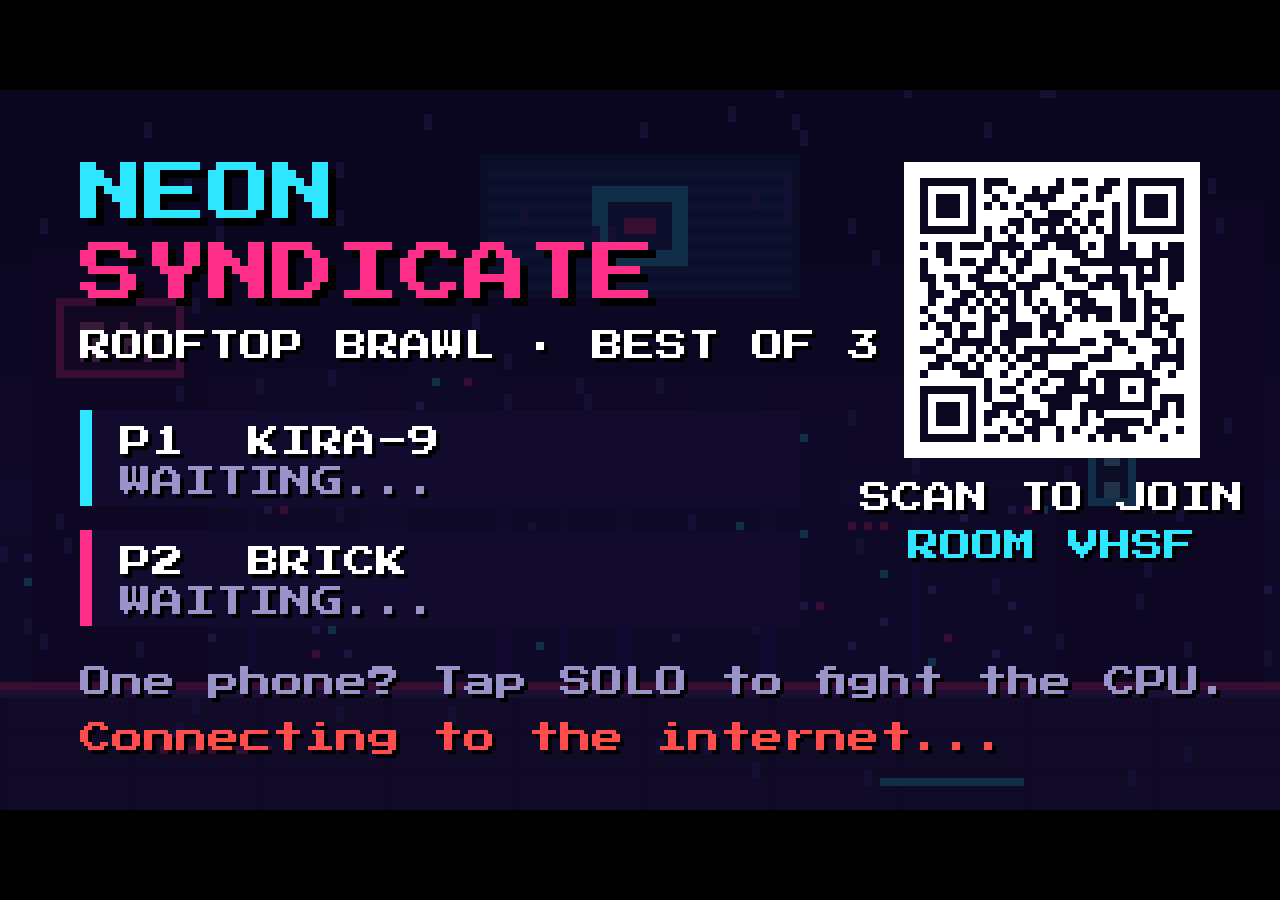
<file: index.html>
<!doctype html>
<html lang="en">
<head>
<meta charset="utf-8">
<meta name="viewport" content="width=device-width, initial-scale=1">
<title>Neon Syndicate</title>
<link rel="manifest" href="manifest.webmanifest">
<link rel="icon" href="icon-192.png">
<meta name="theme-color" content="#0b0720">
<link rel="preconnect" href="https://fonts.googleapis.com">
<link href="https://fonts.googleapis.com/css2?family=Press+Start+2P&display=swap" rel="stylesheet">
<style>
  html, body { margin: 0; height: 100%; background: #000; overflow: hidden; }
  body { display: flex; align-items: center; justify-content: center; }
  canvas { image-rendering: pixelated; image-rendering: crisp-edges; display: block; cursor: pointer; }
</style>
</head>
<body>
<canvas id="game" aria-label="Neon Syndicate game screen"></canvas>
<script src="js/vendor/peerjs.min.js"></script>
<script src="js/vendor/mqtt.min.js"></script>
<script src="js/vendor/qrcode.js"></script>
<script src="js/sprites.js"></script>
<script src="js/game.js"></script>
</body>
</html>
</file>
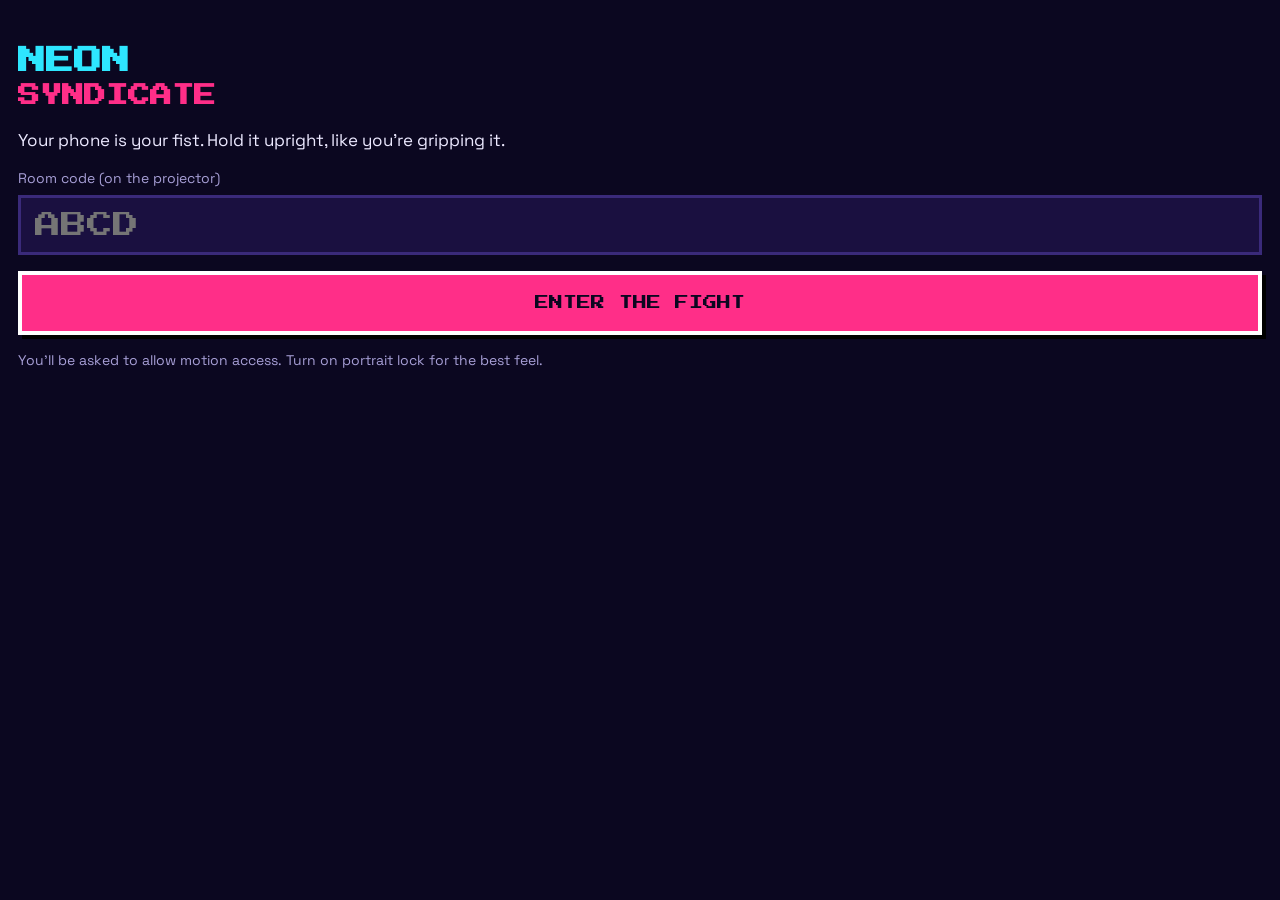
<file: controller.html>
<!doctype html>
<html lang="en">
<head>
<meta charset="utf-8">
<meta name="viewport" content="width=device-width, initial-scale=1, maximum-scale=1, user-scalable=no, viewport-fit=cover">
<meta name="apple-mobile-web-app-capable" content="yes">
<meta name="theme-color" content="#0b0720">
<title>Neon Syndicate · Controller</title>
<link rel="preconnect" href="https://fonts.googleapis.com">
<link href="https://fonts.googleapis.com/css2?family=Press+Start+2P&family=Space+Grotesk:wght@500;700&display=swap" rel="stylesheet">
<link rel="stylesheet" href="css/controller.css">
</head>
<body>
<main id="app">

  <!-- JOIN -->
  <section id="s-join" class="screen">
    <h1 class="logo"><span class="c">NEON</span><span class="m">SYNDICATE</span></h1>
    <p class="lead">Your phone is your fist. Hold it upright, like you're gripping it.</p>
    <label class="field">
      <span>Room code (on the projector)</span>
      <input id="room" maxlength="4" autocomplete="off" autocapitalize="characters" spellcheck="false" placeholder="ABCD">
    </label>
    <button id="btn-join" class="big pink">ENTER THE FIGHT</button>
    <p class="hint">You'll be asked to allow motion access. Turn on portrait lock for the best feel.</p>
    <p id="join-err" class="err" role="alert"></p>
  </section>

  <!-- LOBBY -->
  <section id="s-lobby" class="screen" hidden>
    <div class="topbar"><span id="who" class="pix">P1</span><span id="net" class="pill">Connected</span></div>
    <label class="field">
      <span>Your name (shows on the projector)</span>
      <input id="pname" maxlength="8" autocomplete="nickname" autocapitalize="characters" spellcheck="false" placeholder="UP TO 8 LETTERS">
    </label>
    <h2 class="pix small">PICK YOUR FIGHTER</h2>
    <div class="cards">
      <button class="card" data-f="kira"><span class="pix">KIRA-9</span><span>Fast cyborg assassin. Special: Volt Dash.</span></button>
      <button class="card" data-f="brick"><span class="pix">BRICK</span><span>Slow, armoured, hits hard. Special: Ground Pound.</span></button>
    </div>

    <div class="gripbox">
      <div class="pix small">GRIP</div>
      <div class="seg" role="group" aria-label="How you hold the phone">
        <button data-grip="upright">Upright<small>screen facing you</small></button><button data-grip="fist">Fist<small>screen facing floor</small></button><button data-grip="thumbs">Thumbs-up<small>ARMS style</small></button>
      </div>
    </div>

    <div class="tiltbox">
      <div class="pix small">MOTION TEST</div>
      <div class="pad2d" id="pad2d"><span class="lbl up">JUMP</span><span class="lbl dn">DUCK</span><div id="tilt-dot" class="dot"></div></div>
      <div class="hint">Hold the phone how you'll fight. Tilt right to move right. Tip the top up/away to jump (fist grip: raise your knuckles; thumbs-up grip: flick up). Drop it quickly to duck, lift to stand. Twist your wrist as you punch for a hook. Tapping READY sets your neutral position.</div>
      <div id="gesture-test" class="gesture">Try a jab, a tilt up, a drop</div>
    </div>

    <details class="settings">
      <summary>Controls &amp; sensitivity</summary>
      <div class="seg" role="group" aria-label="Control mode">
        <button data-mode="motion" class="on">Motion</button><button data-mode="buttons">Buttons</button>
      </div>
      <div class="seg" role="group" aria-label="Motion sensitivity">
        <button data-sens="low">Low</button><button data-sens="med" class="on">Med</button><button data-sens="high">High</button>
      </div>
      <label class="check"><input type="checkbox" id="flip"> Flip left / right</label>
      <label class="check"><input type="checkbox" id="flipv"> Flip jump tilt direction</label>
    </details>

    <p id="lobby-msg" class="status"></p>
    <div class="row2">
      <button id="btn-ready" class="big pink">READY</button>
      <button id="btn-solo" class="big ghost">SOLO vs CPU</button>
    </div>
  </section>

  <!-- FIGHT -->
  <section id="s-fight" class="screen fight" hidden>
    <div class="hud">
      <div class="hpwrap"><div id="hp" class="hp"></div></div>
      <div class="hudrow"><span id="me-name" class="pix small">KIRA-9</span><span id="score" class="pix small">0 - 0</span></div>
      <div class="sp" id="sp"><i></i><i></i><i></i><i></i><i></i></div>
    </div>
    <div id="flashmsg" class="flashmsg pix"></div>
    <div class="pad2d small2d" id="pad2d-2"><span class="lbl up">JUMP</span><span class="lbl dn">DUCK</span><div id="tilt-dot2" class="dot"></div></div>

    <div id="cheat" class="cheat">
      <div><b>PUNCH</b>Jab forward</div><div><b>JUMP</b>Tilt up</div><div><b>DUCK</b>Drop down</div>
      <div><b>HOOK</b>Jab + twist wrist</div><div><b>UPPERCUT</b>Duck + jab</div><div><b>SWEEP</b>Duck + kick</div><div><b>MOVE</b>Tilt left/right</div>
    </div>

    <div id="pad-buttons" class="pad" hidden>
      <button class="pb" data-hold="left" aria-label="Move left">◀</button>
      <button class="pb" data-act="jump" aria-label="Jump">▲</button>
      <button class="pb" data-hold="right" aria-label="Move right">▶</button>
      <button class="pb" data-act="punch">PUNCH</button>
      <button class="pb" data-hold="duck" aria-label="Duck">▼</button>
    </div>

    <div id="thumbpad" class="thumbpad" role="button" aria-label="Thumb pad: tap to kick, hold to block, swipe up for special">
      <span id="thumbpad-label" class="pix">TAP = KICK · HOLD = BLOCK · SWIPE UP = SPECIAL</span>
      <span class="hint">Lean left/right to move · Punch forward · Twist your wrist as you punch for a HOOK · Flick up to jump · Drop to duck</span>
    </div>

    <div class="pad main">
      <button class="pb kick" data-act="kick">KICK</button>
      <button class="pb block" id="btn-block">BLOCK<small>hold</small></button>
      <button class="pb special" id="btn-special" data-act="special">SPECIAL<small id="sp-note">charging</small></button>
    </div>
    <button id="btn-recenter" class="linkbtn">Re-centre jump tilt</button>
  </section>

  <!-- OVER -->
  <section id="s-over" class="screen" hidden>
    <h2 id="over-title" class="pix">YOU WIN</h2>
    <p id="over-sub" class="lead"></p>
    <button id="btn-rematch" class="big pink">REMATCH</button>
  </section>
</main>
<div id="hitflash" aria-hidden="true"></div>
<script src="js/vendor/peerjs.min.js"></script>
<script src="js/vendor/mqtt.min.js"></script>
<script src="js/controller.js"></script>
</body>
</html>
</file>
<file: css/controller.css>
:root { --bg: #0b0720; --bg2: #1a1040; --line: #3a2a7a; --pink: #ff2e88; --cyan: #2ee6ff; --text: #ece9ff; --muted: #a79fd6; }
* { box-sizing: border-box; -webkit-tap-highlight-color: transparent; }
html, body { margin: 0; height: 100%; background: var(--bg); color: var(--text); font-family: 'Space Grotesk', system-ui, sans-serif; overscroll-behavior: none; }
body { -webkit-user-select: none; user-select: none; touch-action: manipulation; }
#app { min-height: 100%; padding: max(18px, env(safe-area-inset-top)) 18px max(18px, env(safe-area-inset-bottom)); }
.screen { display: flex; flex-direction: column; gap: 16px; min-height: calc(100dvh - 36px); }
.screen[hidden] { display: none; }
.pix { font-family: 'Press Start 2P', monospace; letter-spacing: 0; }
.small { font-size: 11px; }
.logo { font-family: 'Press Start 2P', monospace; font-size: 28px; line-height: 1.4; margin: 24px 0 0; display: flex; flex-direction: column; }
.logo .c { color: var(--cyan); } .logo .m { color: var(--pink); font-size: 22px; }
.lead { font-size: 17px; line-height: 1.45; margin: 0; color: var(--text); }
.hint { font-size: 14px; color: var(--muted); margin: 0; line-height: 1.4; }
.err { color: #ff6b6b; font-size: 15px; margin: 0; min-height: 1em; }
.status { color: var(--cyan); font-size: 15px; margin: 0; min-height: 1.2em; }
.field { display: flex; flex-direction: column; gap: 8px; font-size: 14px; color: var(--muted); }
.field input { font-family: 'Press Start 2P', monospace; font-size: 26px; text-transform: uppercase; padding: 14px; background: var(--bg2); border: 3px solid var(--line); color: #fff; border-radius: 0; width: 100%; }
.field input:focus { outline: none; border-color: var(--cyan); }
button { font: inherit; color: inherit; }
.big { font-family: 'Press Start 2P', monospace; font-size: 14px; min-height: 64px; border: 4px solid #fff; box-shadow: 4px 4px 0 #000; cursor: pointer; padding: 0 12px; }
.big:active { transform: translate(3px, 3px); box-shadow: 1px 1px 0 #000; }
.pink { background: var(--pink); color: var(--bg); }
.ghost { background: var(--bg2); color: #fff; border-color: var(--cyan); }
.big[disabled] { opacity: .5; }
.topbar { display: flex; justify-content: space-between; align-items: center; }
.pill { font-size: 13px; font-weight: 700; padding: 6px 10px; background: var(--cyan); color: var(--bg); }
.pill.bad { background: #ff6b6b; }
.cards { display: grid; grid-template-columns: 1fr 1fr; gap: 10px; }
.card { display: flex; flex-direction: column; gap: 8px; text-align: left; padding: 14px; background: var(--bg2); border: 3px solid var(--line); font-size: 14px; color: var(--muted); line-height: 1.35; cursor: pointer; min-height: 120px; }
.card .pix { color: #fff; font-size: 12px; }
.card.on { border-color: var(--pink); box-shadow: 0 0 0 2px var(--pink) inset; }
.card.on .pix { color: var(--pink); }
.tiltbox { display: flex; flex-direction: column; gap: 10px; padding: 14px; background: #120b2e; border: 3px solid var(--line); }
.track { position: relative; height: 22px; background: var(--bg2); border: 3px solid var(--line); }
.track::after { content: ''; position: absolute; left: 50%; top: 0; bottom: 0; width: 2px; background: var(--line); }
.track.wide { margin: 4px 0; }
.dot { position: absolute; top: 2px; width: 14px; height: 12px; background: var(--pink); left: calc(50% - 7px); transition: left 60ms linear; }
.gesture { font-family: 'Press Start 2P', monospace; font-size: 11px; color: var(--cyan); min-height: 1.4em; line-height: 1.5; }
.settings { background: #120b2e; border: 3px solid var(--line); padding: 12px 14px; }
.settings summary { cursor: pointer; font-weight: 700; font-size: 15px; min-height: 28px; }
.settings[open] summary { margin-bottom: 12px; }
.seg { display: flex; margin-bottom: 10px; }
.seg button { flex: 1; min-height: 44px; background: var(--bg2); border: 2px solid var(--line); font-weight: 700; cursor: pointer; color: var(--muted); }
.seg button.on { background: var(--cyan); color: var(--bg); border-color: var(--cyan); }
.check { display: flex; gap: 10px; align-items: center; font-size: 15px; min-height: 44px; }
.check input { width: 22px; height: 22px; accent-color: var(--pink); }
.row2 { display: grid; grid-template-columns: 1fr 1fr; gap: 10px; margin-top: auto; }

.fight { gap: 12px; }
.hud { display: flex; flex-direction: column; gap: 8px; }
.hpwrap { height: 22px; border: 3px solid #fff; background: #3a0d12; box-shadow: 3px 3px 0 #000; }
.hp { height: 100%; width: 100%; background: #f5d90a; transition: width 120ms; }
.hp.low { background: #ff4d4d; }
.hudrow { display: flex; justify-content: space-between; }
.sp { display: flex; gap: 4px; }
.sp i { flex: 1; height: 12px; background: #2a2a33; border: 2px solid #000; }
.sp i.on { background: var(--cyan); }
.sp.full i { animation: pulse .5s steps(2) infinite; }
@keyframes pulse { 50% { background: #fff; } }
.flashmsg { text-align: center; font-size: 22px; color: var(--pink); min-height: 64px; display: flex; align-items: center; justify-content: center; text-shadow: 3px 3px 0 #000; }
.pad { display: grid; grid-template-columns: repeat(3, 1fr); gap: 10px; }
.pad#pad-buttons { grid-template-columns: repeat(2, 1fr) ; }
.pad#pad-buttons [data-act] { grid-column: span 1; }
.pad.main { margin-top: auto; grid-template-columns: 1fr 1fr; }
.pb { font-family: 'Press Start 2P', monospace; font-size: 12px; min-height: 70px; background: var(--bg2); border: 3px solid var(--line); color: #fff; box-shadow: 3px 3px 0 #000; cursor: pointer; display: flex; flex-direction: column; align-items: center; justify-content: center; gap: 6px; touch-action: none; }
.pb small { font-family: 'Space Grotesk', sans-serif; font-size: 12px; color: var(--muted); }
.pb.pressed, .pb:active { background: var(--line); transform: translate(2px, 2px); box-shadow: 1px 1px 0 #000; }
.pb.block { min-height: 150px; grid-row: span 2; border-color: var(--cyan); font-size: 16px; }
.pb.special { border-color: var(--pink); }
.pb.special.ready { background: var(--pink); color: var(--bg); }
#hitflash { position: fixed; inset: 0; pointer-events: none; background: #ff2e88; opacity: 0; transition: opacity 180ms; }
#hitflash.on { opacity: .45; transition: none; }
#hitflash.blk { background: var(--cyan); }
.pad[hidden], .cheat[hidden] { display: none; }
.cheat { display: grid; grid-template-columns: 1fr 1fr 1fr; gap: 8px; text-align: center; font-size: 13px; color: var(--muted); }
.cheat b { display: block; font-family: 'Press Start 2P', monospace; font-size: 10px; color: var(--cyan); margin-bottom: 6px; font-weight: 400; }

.pad2d { position: relative; height: 150px; background: var(--bg2); border: 3px solid var(--line); }
.pad2d.small2d { height: 96px; }
.pad2d::before { content: ''; position: absolute; left: 50%; top: 0; bottom: 0; width: 2px; background: var(--line); }
.pad2d::after { content: ''; position: absolute; top: 50%; left: 0; right: 0; height: 2px; background: var(--line); }
.pad2d .zone-up, .pad2d .lbl { position: absolute; left: 0; right: 0; text-align: center; font-family: 'Press Start 2P', monospace; font-size: 9px; color: var(--muted); }
.pad2d .lbl.up { top: 6px; } .pad2d .lbl.dn { bottom: 6px; }
.pad2d .dot { width: 16px; height: 16px; top: calc(50% - 8px); left: calc(50% - 8px); transition: left 60ms linear, top 60ms linear; z-index: 1; }
.pad2d.jump { border-color: var(--cyan); } .pad2d.duck { border-color: var(--pink); }
.cheat { grid-template-columns: repeat(3, 1fr); row-gap: 12px; }
.pad#pad-buttons { grid-template-columns: repeat(3, 1fr); }
.pad.main { grid-template-columns: 1fr 1fr; }
.pb.kick { border-color: #ffe14d; }
.pb.special small { color: inherit; opacity: .8; }
.linkbtn { background: none; border: none; color: var(--muted); font-size: 14px; text-decoration: underline; min-height: 44px; cursor: pointer; }

.gripbox { display: flex; flex-direction: column; gap: 10px; padding: 14px; background: #120b2e; border: 3px solid var(--line); }
.gripbox .seg { margin: 0; }
.gripbox .seg button { display: flex; flex-direction: column; align-items: center; gap: 4px; padding: 8px 4px; min-height: 60px; }
.gripbox .seg button small { font-weight: 500; font-size: 12px; opacity: .85; }
/* Fist grip: you can't see the screen, so the buttons become three full-width bands you find by feel.
   Top band (index finger) = KICK, middle = BLOCK (hold), bottom (pinky) = SPECIAL. */
body.fist #s-fight #cheat, body.fist #s-fight #pad2d-2, body.fist #s-fight #flashmsg, body.fist #s-fight .linkbtn { display: none; }
body.fist #s-fight .pad.main { flex: 1; grid-template-columns: 1fr; grid-template-rows: 1fr 1fr 1fr; margin-top: 8px; }
body.fist #s-fight .pad.main .pb { min-height: 0; grid-row: auto; font-size: 18px; }
body.fist #s-fight .pad.main .kick { order: 1; } body.fist #s-fight .pad.main .block { order: 2; } body.fist #s-fight .pad.main .special { order: 3; }

.gripbox .seg button { padding: 8px 2px; }
.thumbpad { display: none; }
body.thumbs #s-fight #cheat, body.thumbs #s-fight #pad2d-2, body.thumbs #s-fight .pad.main, body.thumbs #s-fight .linkbtn { display: none; }
body.thumbs #s-fight .thumbpad { display: flex; flex: 1; flex-direction: column; gap: 14px; align-items: center; justify-content: center; text-align: center;
  padding: 18px; background: var(--bg2); border: 4px solid #ffe14d; touch-action: none; min-height: 300px; }
body.thumbs #s-fight .thumbpad .pix { font-size: 13px; line-height: 1.8; color: #fff; }
.thumbpad.blocking { border-color: var(--cyan); background: #0f2d4a; }
.thumbpad.special { border-color: var(--pink); background: #3a0f2e; }
</file>
